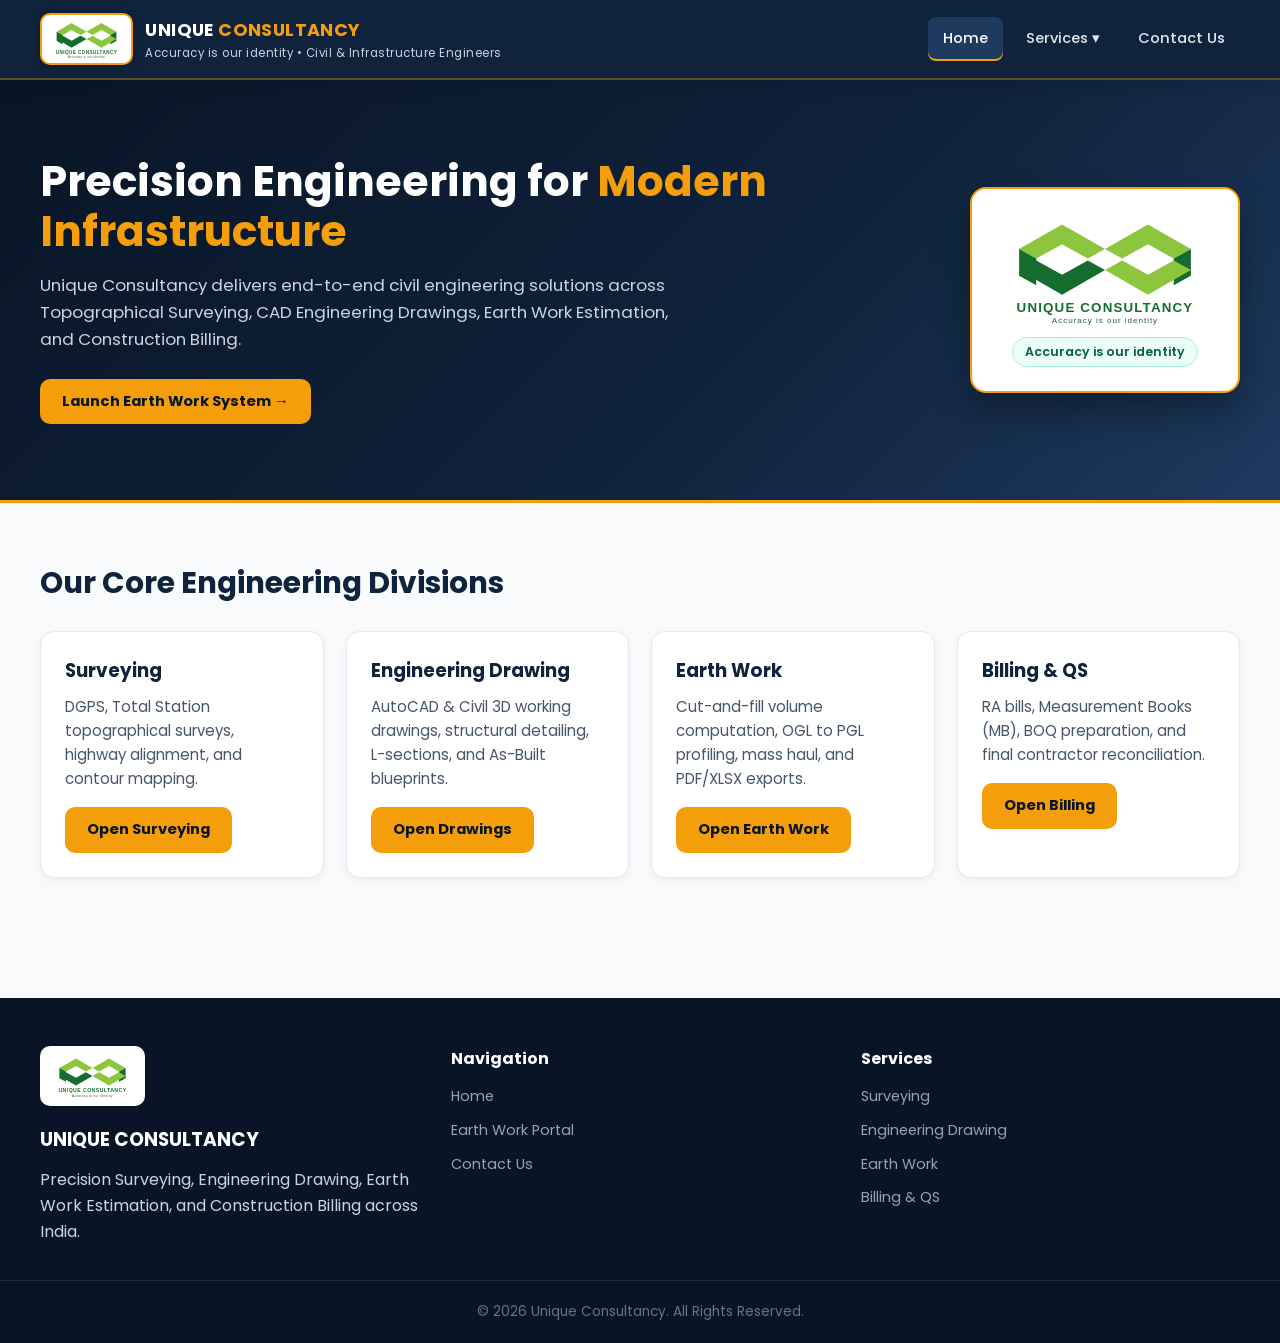
<file: index.html>
<!DOCTYPE html>
<html lang="en">
<head>
  <meta charset="UTF-8">
  <meta name="viewport" content="width=device-width, initial-scale=1.0">
  <title>Home | Unique Consultancy</title>
  <link href="https://fonts.googleapis.com/css2?family=Poppins:wght@400;500;600;700&display=swap" rel="stylesheet">
  <link rel="stylesheet" href="style.css">
</head>
<body>
  <header class="site-header">
    <div class="container nav-container">
      <a href="index.html" class="brand-logo">
        <span class="logo-img-wrap"><img src="logo.svg" alt="Unique Consultancy Logo"></span>
        <div class="logo-text">
          <strong>UNIQUE <span>CONSULTANCY</span></strong>
          <small>Accuracy is our identity &bull; Civil &amp; Infrastructure Engineers</small>
        </div>
      </a>
      <nav class="main-nav">
        <a href="index.html" class="active">Home</a>
        <div class="dropdown">
          <button type="button" class="dropbtn ">
            Services &#9662;
          </button>
          <div class="dropdown-content">
            <a href="surveying.html" class="">Surveying</a>
            <a href="engineering-drawing.html" class="">Engineering Drawing</a>
            <a href="earth-work.html" class="">Earth Work</a>
            <a href="billing.html" class="">Billing &amp; QS</a>
          </div>
        </div>
        <a href="contact.html" class="">Contact Us</a>
      </nav>
    </div>
  </header>

  <section class="hero">
    <div class="container hero-flex">
      <div class="hero-copy">
        <h1>Precision Engineering for <span>Modern Infrastructure</span></h1>
        <p>Unique Consultancy delivers end-to-end civil engineering solutions across Topographical Surveying, CAD Engineering Drawings, Earth Work Estimation, and Construction Billing.</p>
        <a href="earth-work.html" class="btn-primary">Launch Earth Work System &rarr;</a>
      </div>
      <div class="hero-brand-card">
        <img src="logo.svg" alt="Unique Consultancy Brand Mark">
        <span class="tagline-pill">Accuracy is our identity</span>
      </div>
    </div>
  </section>

  <section class="section">
    <div class="container">
      <h2 style="color: #0f233c; margin-bottom: 24px; font-size: 1.85rem;">Our Core Engineering Divisions</h2>
      <div class="grid-4">
        <div class="card">
          <h3>Surveying</h3>
          <p>DGPS, Total Station topographical surveys, highway alignment, and contour mapping.</p>
          <a href="surveying.html" class="btn-primary">Open Surveying</a>
        </div>
        <div class="card">
          <h3>Engineering Drawing</h3>
          <p>AutoCAD &amp; Civil 3D working drawings, structural detailing, L-sections, and As-Built blueprints.</p>
          <a href="engineering-drawing.html" class="btn-primary">Open Drawings</a>
        </div>
        <div class="card">
          <h3>Earth Work</h3>
          <p>Cut-and-fill volume computation, OGL to PGL profiling, mass haul, and PDF/XLSX exports.</p>
          <a href="earth-work.html" class="btn-primary">Open Earth Work</a>
        </div>
        <div class="card">
          <h3>Billing &amp; QS</h3>
          <p>RA bills, Measurement Books (MB), BOQ preparation, and final contractor reconciliation.</p>
          <a href="billing.html" class="btn-primary">Open Billing</a>
        </div>
      </div>
    </div>
  </section>

  <footer class="site-footer">
    <div class="container footer-grid">
      <div>
        <div class="footer-logo-box"><img src="logo.svg" alt="Unique Consultancy"></div>
        <h3>UNIQUE CONSULTANCY</h3>
        <p>Precision Surveying, Engineering Drawing, Earth Work Estimation, and Construction Billing across India.</p>
      </div>
      <div>
        <h4>Navigation</h4>
        <ul>
          <li><a href="index.html">Home</a></li>
          <li><a href="earth-work.html">Earth Work Portal</a></li>
          <li><a href="contact.html">Contact Us</a></li>
        </ul>
      </div>
      <div>
        <h4>Services</h4>
        <ul>
          <li><a href="surveying.html">Surveying</a></li>
          <li><a href="engineering-drawing.html">Engineering Drawing</a></li>
          <li><a href="earth-work.html">Earth Work</a></li>
          <li><a href="billing.html">Billing &amp; QS</a></li>
        </ul>
      </div>
    </div>
    <div class="footer-bottom">
      <p>&copy; 2026 Unique Consultancy. All Rights Reserved.</p>
    </div>
  </footer>
</body>
</html>
</file>
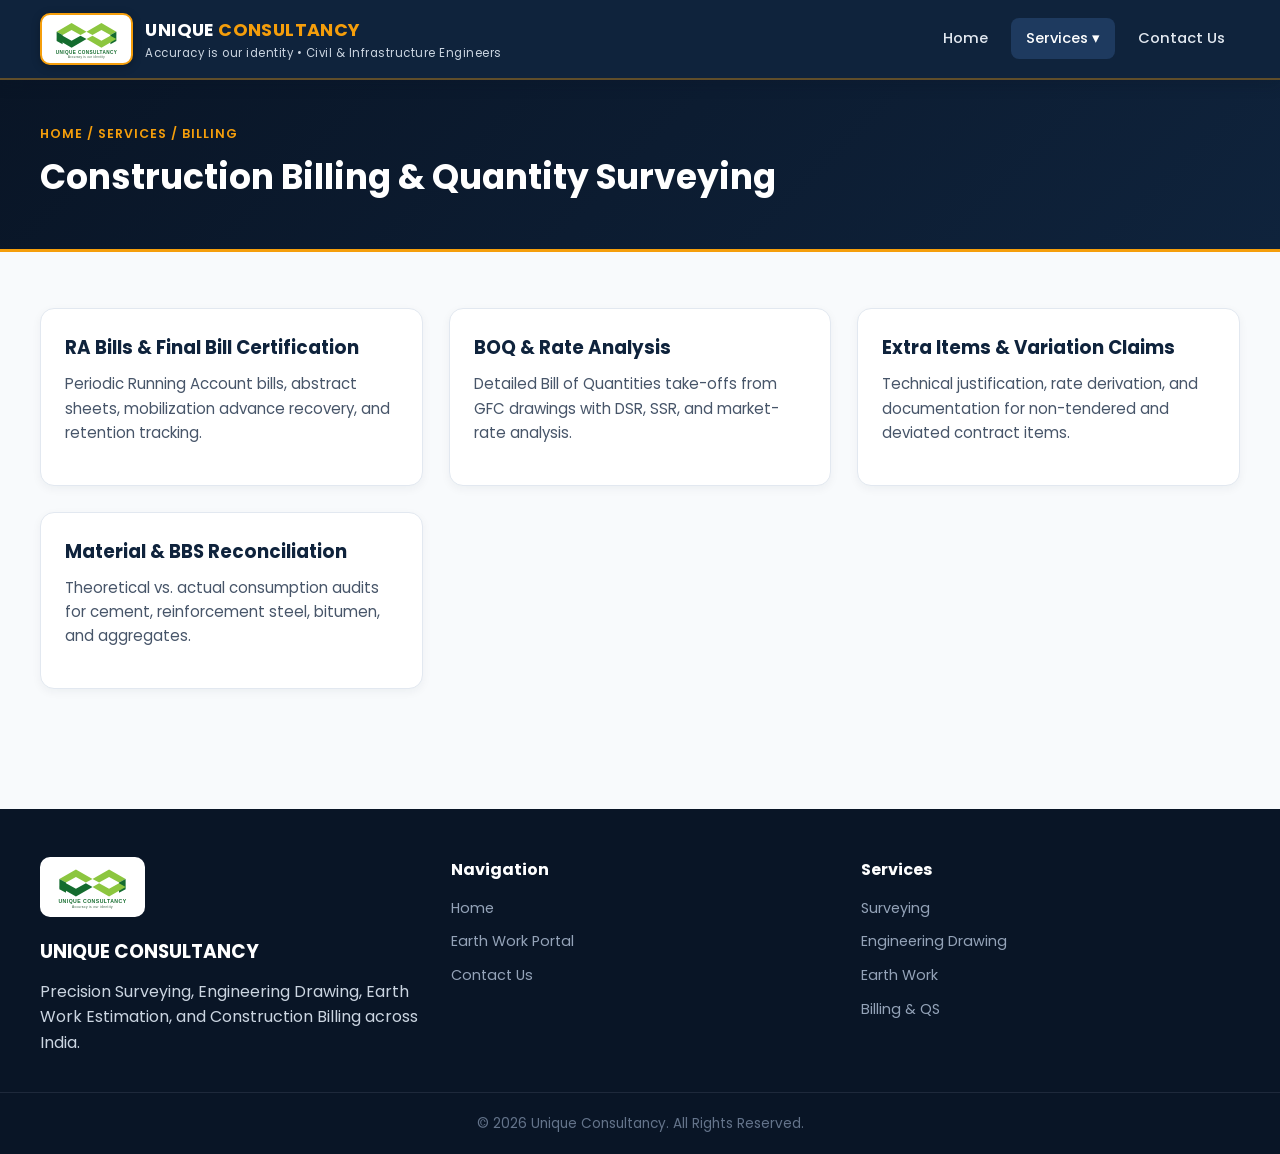
<file: billing.html>
<!DOCTYPE html>
<html lang="en">
<head>
  <meta charset="UTF-8">
  <meta name="viewport" content="width=device-width, initial-scale=1.0">
  <title>Billing &amp; Quantity Surveying | Unique Consultancy</title>
  <link href="https://fonts.googleapis.com/css2?family=Poppins:wght@400;500;600;700&display=swap" rel="stylesheet">
  <link rel="stylesheet" href="style.css">
</head>
<body>
  <header class="site-header">
    <div class="container nav-container">
      <a href="index.html" class="brand-logo">
        <span class="logo-img-wrap"><img src="logo.svg" alt="Unique Consultancy Logo"></span>
        <div class="logo-text">
          <strong>UNIQUE <span>CONSULTANCY</span></strong>
          <small>Accuracy is our identity &bull; Civil &amp; Infrastructure Engineers</small>
        </div>
      </a>
      <nav class="main-nav">
        <a href="index.html" class="">Home</a>
        <div class="dropdown">
          <button type="button" class="dropbtn active">
            Services &#9662;
          </button>
          <div class="dropdown-content">
            <a href="surveying.html" class="">Surveying</a>
            <a href="engineering-drawing.html" class="">Engineering Drawing</a>
            <a href="earth-work.html" class="">Earth Work</a>
            <a href="billing.html" class="active-sub">Billing &amp; QS</a>
          </div>
        </div>
        <a href="contact.html" class="">Contact Us</a>
      </nav>
    </div>
  </header>

  <section class="page-banner">
    <div class="container">
      <div class="breadcrumb">Home / Services / Billing</div>
      <h1>Construction Billing &amp; Quantity Surveying</h1>
    </div>
  </section>

  <section class="section">
    <div class="container grid-2">
      <div class="card">
        <h3>RA Bills &amp; Final Bill Certification</h3>
        <p>Periodic Running Account bills, abstract sheets, mobilization advance recovery, and retention tracking.</p>
      </div>
      <div class="card">
        <h3>BOQ &amp; Rate Analysis</h3>
        <p>Detailed Bill of Quantities take-offs from GFC drawings with DSR, SSR, and market-rate analysis.</p>
      </div>
      <div class="card">
        <h3>Extra Items &amp; Variation Claims</h3>
        <p>Technical justification, rate derivation, and documentation for non-tendered and deviated contract items.</p>
      </div>
      <div class="card">
        <h3>Material &amp; BBS Reconciliation</h3>
        <p>Theoretical vs. actual consumption audits for cement, reinforcement steel, bitumen, and aggregates.</p>
      </div>
    </div>
  </section>

  <footer class="site-footer">
    <div class="container footer-grid">
      <div>
        <div class="footer-logo-box"><img src="logo.svg" alt="Unique Consultancy"></div>
        <h3>UNIQUE CONSULTANCY</h3>
        <p>Precision Surveying, Engineering Drawing, Earth Work Estimation, and Construction Billing across India.</p>
      </div>
      <div>
        <h4>Navigation</h4>
        <ul>
          <li><a href="index.html">Home</a></li>
          <li><a href="earth-work.html">Earth Work Portal</a></li>
          <li><a href="contact.html">Contact Us</a></li>
        </ul>
      </div>
      <div>
        <h4>Services</h4>
        <ul>
          <li><a href="surveying.html">Surveying</a></li>
          <li><a href="engineering-drawing.html">Engineering Drawing</a></li>
          <li><a href="earth-work.html">Earth Work</a></li>
          <li><a href="billing.html">Billing &amp; QS</a></li>
        </ul>
      </div>
    </div>
    <div class="footer-bottom">
      <p>&copy; 2026 Unique Consultancy. All Rights Reserved.</p>
    </div>
  </footer>
</body>
</html>
</file>
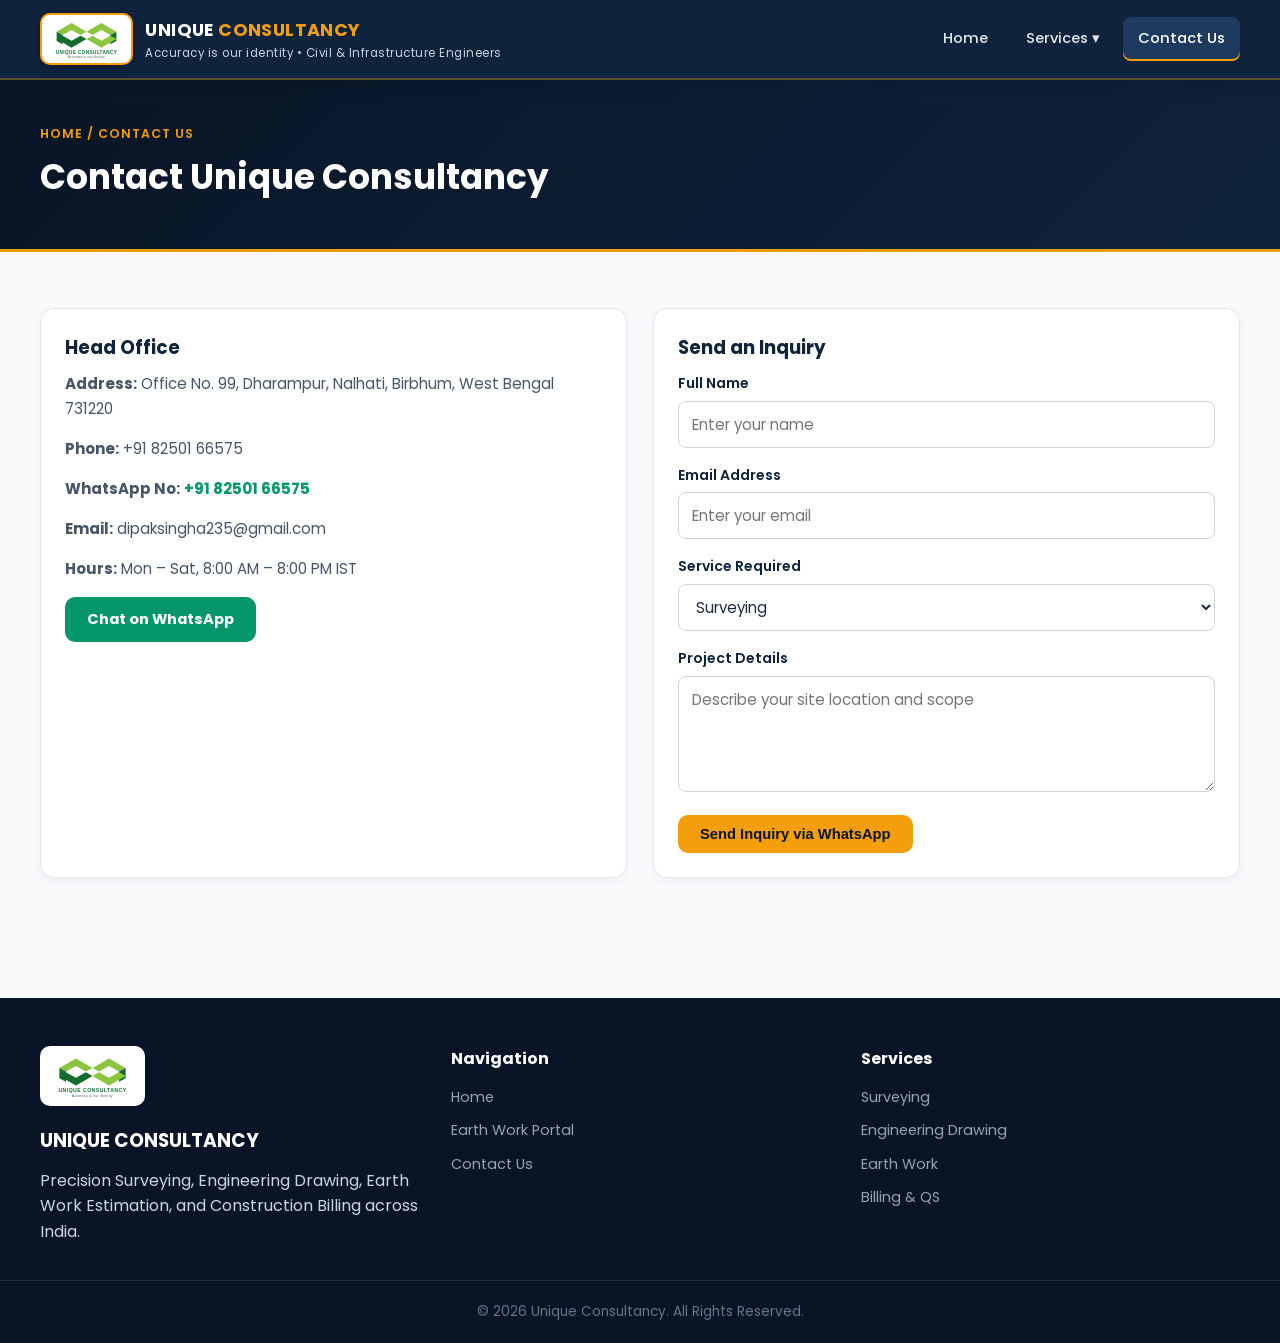
<file: contact.html>
<!DOCTYPE html>
<html lang="en">
<head>
  <meta charset="UTF-8">
  <meta name="viewport" content="width=device-width, initial-scale=1.0">
  <title>Contact Us | Unique Consultancy</title>
  <link href="https://fonts.googleapis.com/css2?family=Poppins:wght@400;500;600;700&display=swap" rel="stylesheet">
  <link rel="stylesheet" href="style.css">
</head>
<body>
  <header class="site-header">
    <div class="container nav-container">
      <a href="index.html" class="brand-logo">
        <span class="logo-img-wrap"><img src="logo.svg" alt="Unique Consultancy Logo"></span>
        <div class="logo-text">
          <strong>UNIQUE <span>CONSULTANCY</span></strong>
          <small>Accuracy is our identity &bull; Civil &amp; Infrastructure Engineers</small>
        </div>
      </a>
      <nav class="main-nav">
        <a href="index.html" class="">Home</a>
        <div class="dropdown">
          <button type="button" class="dropbtn ">
            Services &#9662;
          </button>
          <div class="dropdown-content">
            <a href="surveying.html" class="">Surveying</a>
            <a href="engineering-drawing.html" class="">Engineering Drawing</a>
            <a href="earth-work.html" class="">Earth Work</a>
            <a href="billing.html" class="">Billing &amp; QS</a>
          </div>
        </div>
        <a href="contact.html" class="active">Contact Us</a>
      </nav>
    </div>
  </header>

  <section class="page-banner">
    <div class="container">
      <div class="breadcrumb">Home / Contact Us</div>
      <h1>Contact Unique Consultancy</h1>
    </div>
  </section>

  <section class="section">
    <div class="container grid-2">
      <div class="card">
        <h3>Head Office</h3>
        <p><strong>Address:</strong> Office No. 99, Dharampur, Nalhati, Birbhum, West Bengal 731220</p>
        <p><strong>Phone:</strong> +91 82501 66575</p>
        <p><strong>WhatsApp No:</strong> <a href="https://wa.me/918250166575" target="_blank" rel="noopener" style="color:#059669; font-weight:700; text-decoration:none;">+91 82501 66575</a></p>
        <p><strong>Email:</strong> dipaksingha235@gmail.com</p>
        <p><strong>Hours:</strong> Mon &ndash; Sat, 8:00 AM &ndash; 8:00 PM IST</p>
        <a href="https://wa.me/918250166575?text=Hello%20Unique%20Consultancy%2C%20I%20would%20like%20to%20connect%20regarding%20civil%20engineering%20services." target="_blank" rel="noopener" class="btn-primary" style="background:#059669; color:#fff;">Chat on WhatsApp</a>
      </div>
      <div class="card">
        <h3>Send an Inquiry</h3>
        <form id="whatsappInquiryForm" onsubmit="sendInquiryToWhatsApp(event)">
          <div class="form-group">
            <label>Full Name</label>
            <input type="text" id="inqName" required placeholder="Enter your name">
          </div>
          <div class="form-group">
            <label>Email Address</label>
            <input type="email" id="inqEmail" required placeholder="Enter your email">
          </div>
          <div class="form-group">
            <label>Service Required</label>
            <select id="inqService">
              <option>Surveying</option>
              <option>Engineering Drawing</option>
              <option>Earth Work</option>
              <option>Billing &amp; QS</option>
            </select>
          </div>
          <div class="form-group">
            <label>Project Details</label>
            <textarea id="inqDetails" rows="4" required placeholder="Describe your site location and scope"></textarea>
          </div>
          <button type="submit" class="btn-primary">Send Inquiry via WhatsApp</button>
          <p id="msg" style="display:none; color:#059669; font-weight:600; margin-top:12px;">Redirecting to WhatsApp (+91 82501 66575)...</p>
        </form>
      </div>
      <script>
        function sendInquiryToWhatsApp(e) {
          e.preventDefault();
          const name = document.getElementById('inqName').value.trim();
          const email = document.getElementById('inqEmail').value.trim();
          const service = document.getElementById('inqService').value;
          const details = document.getElementById('inqDetails').value.trim();
          const text = encodeURIComponent(
            "New Inquiry - Unique Consultancy\n" +
            "Name: " + name + "\n" +
            "Email: " + email + "\n" +
            "Service: " + service + "\n" +
            "Project Details: " + details
          );
          const waUrl = "https://wa.me/918250166575?text=" + text;
          document.getElementById('msg').style.display = 'block';
          window.open(waUrl, "_blank", "noopener");
          window.location.href = waUrl;
        }
      </script>
    </div>
  </section>

  <footer class="site-footer">
    <div class="container footer-grid">
      <div>
        <div class="footer-logo-box"><img src="logo.svg" alt="Unique Consultancy"></div>
        <h3>UNIQUE CONSULTANCY</h3>
        <p>Precision Surveying, Engineering Drawing, Earth Work Estimation, and Construction Billing across India.</p>
      </div>
      <div>
        <h4>Navigation</h4>
        <ul>
          <li><a href="index.html">Home</a></li>
          <li><a href="earth-work.html">Earth Work Portal</a></li>
          <li><a href="contact.html">Contact Us</a></li>
        </ul>
      </div>
      <div>
        <h4>Services</h4>
        <ul>
          <li><a href="surveying.html">Surveying</a></li>
          <li><a href="engineering-drawing.html">Engineering Drawing</a></li>
          <li><a href="earth-work.html">Earth Work</a></li>
          <li><a href="billing.html">Billing &amp; QS</a></li>
        </ul>
      </div>
    </div>
    <div class="footer-bottom">
      <p>&copy; 2026 Unique Consultancy. All Rights Reserved.</p>
    </div>
  </footer>
</body>
</html>
</file>
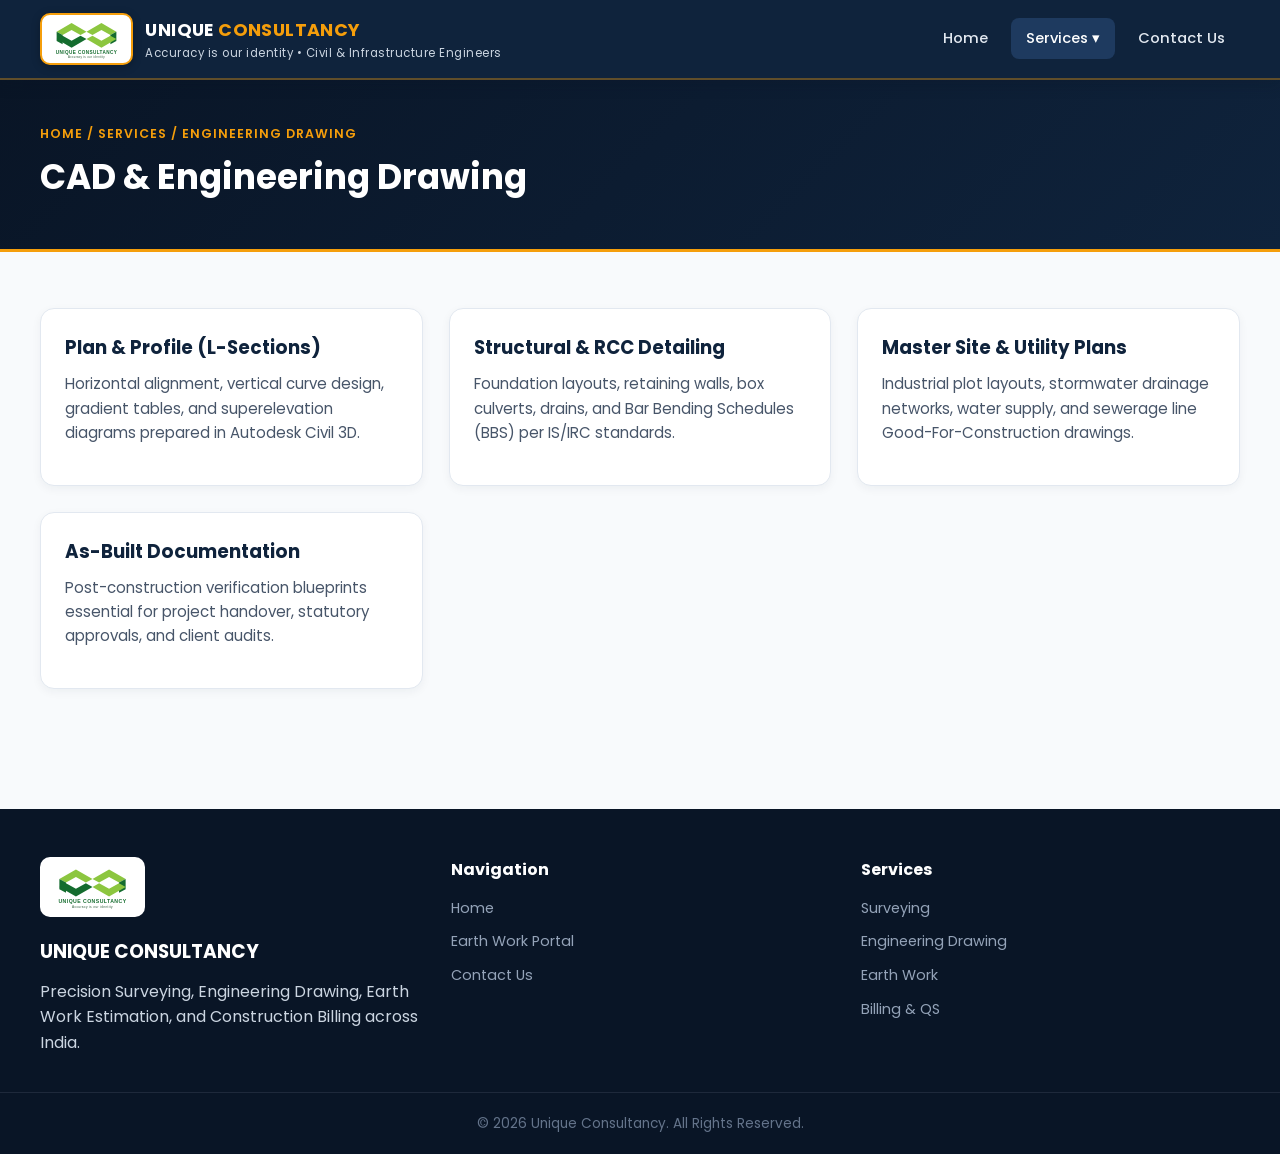
<file: engineering-drawing.html>
<!DOCTYPE html>
<html lang="en">
<head>
  <meta charset="UTF-8">
  <meta name="viewport" content="width=device-width, initial-scale=1.0">
  <title>Engineering Drawing | Unique Consultancy</title>
  <link href="https://fonts.googleapis.com/css2?family=Poppins:wght@400;500;600;700&display=swap" rel="stylesheet">
  <link rel="stylesheet" href="style.css">
</head>
<body>
  <header class="site-header">
    <div class="container nav-container">
      <a href="index.html" class="brand-logo">
        <span class="logo-img-wrap"><img src="logo.svg" alt="Unique Consultancy Logo"></span>
        <div class="logo-text">
          <strong>UNIQUE <span>CONSULTANCY</span></strong>
          <small>Accuracy is our identity &bull; Civil &amp; Infrastructure Engineers</small>
        </div>
      </a>
      <nav class="main-nav">
        <a href="index.html" class="">Home</a>
        <div class="dropdown">
          <button type="button" class="dropbtn active">
            Services &#9662;
          </button>
          <div class="dropdown-content">
            <a href="surveying.html" class="">Surveying</a>
            <a href="engineering-drawing.html" class="active-sub">Engineering Drawing</a>
            <a href="earth-work.html" class="">Earth Work</a>
            <a href="billing.html" class="">Billing &amp; QS</a>
          </div>
        </div>
        <a href="contact.html" class="">Contact Us</a>
      </nav>
    </div>
  </header>

  <section class="page-banner">
    <div class="container">
      <div class="breadcrumb">Home / Services / Engineering Drawing</div>
      <h1>CAD &amp; Engineering Drawing</h1>
    </div>
  </section>

  <section class="section">
    <div class="container grid-2">
      <div class="card">
        <h3>Plan &amp; Profile (L-Sections)</h3>
        <p>Horizontal alignment, vertical curve design, gradient tables, and superelevation diagrams prepared in Autodesk Civil 3D.</p>
      </div>
      <div class="card">
        <h3>Structural &amp; RCC Detailing</h3>
        <p>Foundation layouts, retaining walls, box culverts, drains, and Bar Bending Schedules (BBS) per IS/IRC standards.</p>
      </div>
      <div class="card">
        <h3>Master Site &amp; Utility Plans</h3>
        <p>Industrial plot layouts, stormwater drainage networks, water supply, and sewerage line Good-For-Construction drawings.</p>
      </div>
      <div class="card">
        <h3>As-Built Documentation</h3>
        <p>Post-construction verification blueprints essential for project handover, statutory approvals, and client audits.</p>
      </div>
    </div>
  </section>

  <footer class="site-footer">
    <div class="container footer-grid">
      <div>
        <div class="footer-logo-box"><img src="logo.svg" alt="Unique Consultancy"></div>
        <h3>UNIQUE CONSULTANCY</h3>
        <p>Precision Surveying, Engineering Drawing, Earth Work Estimation, and Construction Billing across India.</p>
      </div>
      <div>
        <h4>Navigation</h4>
        <ul>
          <li><a href="index.html">Home</a></li>
          <li><a href="earth-work.html">Earth Work Portal</a></li>
          <li><a href="contact.html">Contact Us</a></li>
        </ul>
      </div>
      <div>
        <h4>Services</h4>
        <ul>
          <li><a href="surveying.html">Surveying</a></li>
          <li><a href="engineering-drawing.html">Engineering Drawing</a></li>
          <li><a href="earth-work.html">Earth Work</a></li>
          <li><a href="billing.html">Billing &amp; QS</a></li>
        </ul>
      </div>
    </div>
    <div class="footer-bottom">
      <p>&copy; 2026 Unique Consultancy. All Rights Reserved.</p>
    </div>
  </footer>
</body>
</html>
</file>
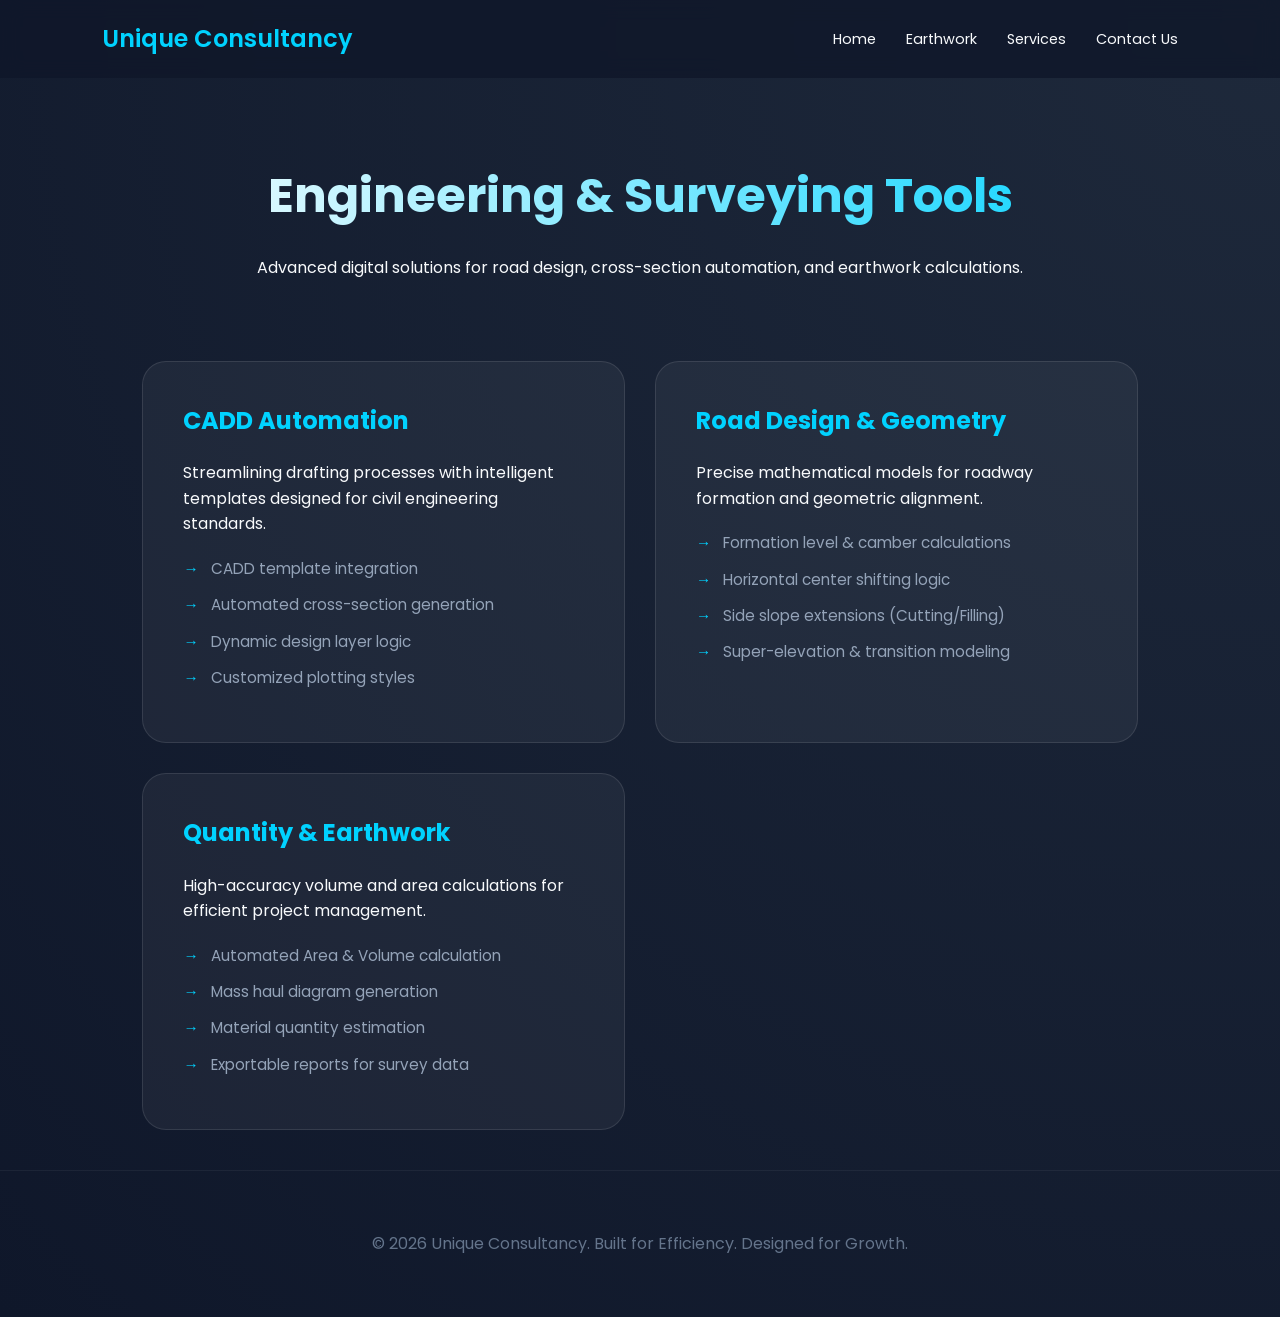
<file: Services.html>
﻿<!DOCTYPE html>
<html lang="en">
<head>
    <meta charset="UTF-8">
    <meta name="viewport" content="width=device-width, initial-scale=1.0">
    <title>Engineering Tools | Unique Consultancy</title>
    <link href="https://fonts.googleapis.com/css2?family=Poppins:wght@300;400;600&display=swap" rel="stylesheet">
    <style>
        :root {
            --primary: #00d2ff;
            --secondary: #3a7bd5;
            --dark: #0f172a;
            --glass: rgba(255, 255, 255, 0.05);
            --text: #f8fafc;
        }

        * { margin: 0; padding: 0; box-sizing: border-box; }

        body {
            font-family: 'Poppins', sans-serif;
            background: radial-gradient(circle at top right, #1e293b, #0f172a);
            color: var(--text);
            line-height: 1.6;
            min-height: 100vh;
        }

        /* Navigation */
        nav {
            display: flex;
            justify-content: space-between;
            align-items: center;
            padding: 20px 8%;
            background: rgba(15, 23, 42, 0.8);
            backdrop-filter: blur(10px);
            position: sticky;
            top: 0;
            z-index: 1000;
        }

        .logo { font-weight: 600; font-size: 1.5rem; color: var(--primary); }

        .nav-links { list-style: none; display: flex; gap: 30px; }

        .nav-links a { text-decoration: none; color: var(--text); font-size: 0.9rem; transition: 0.3s; }
        .nav-links a:hover { color: var(--primary); }

        /* Engineering Header */
        .header {
            padding: 80px 8% 40px;
            text-align: center;
        }

        .header h1 {
            font-size: 3rem;
            margin-bottom: 20px;
            background: linear-gradient(to right, #fff, var(--primary));
            -webkit-background-clip: text;
            -webkit-text-fill-color: transparent;
        }

        /* Tools Grid */
        .tools-container {
            padding: 40px 8%;
            display: grid;
            grid-template-columns: repeat(auto-fit, minmax(320px, 1fr));
            gap: 30px;
            max-width: 1200px;
            margin: 0 auto;
        }

        .tool-card {
            background: var(--glass);
            border: 1px solid rgba(255, 255, 255, 0.1);
            padding: 40px;
            border-radius: 24px;
            transition: 0.3s ease;
        }

        .tool-card:hover {
            border-color: var(--primary);
            background: rgba(255, 255, 255, 0.08);
            transform: translateY(-5px);
        }

        .tool-card h2 {
            color: var(--primary);
            margin-bottom: 20px;
            font-size: 1.5rem;
        }

        .feature-list {
            list-style: none;
            margin-top: 20px;
        }

        .feature-list li {
            font-size: 0.95rem;
            color: #94a3b8;
            margin-bottom: 12px;
            display: flex;
            align-items: flex-start;
        }

        .feature-list li::before {
            content: "→";
            color: var(--primary);
            margin-right: 12px;
            font-weight: bold;
        }

        /* Footer */
        footer { text-align: center; padding: 60px; color: #64748b; border-top: 1px solid var(--glass); }
    </style>
</head>
<body>

    <nav>
        <div class="logo">Unique Consultancy</div>
        <ul class="nav-links">
            <li><a href="index.html">Home</a></li>
            <li><a href="Earthwork.html">Earthwork</a></li>
            <li><a href="Services.html">Services</a></li>
            <li><a href="Contact_Us.html">Contact Us</a></li>
        </ul>
    </nav>

    <div class="header">
        <h1>Engineering & Surveying Tools</h1>
        <p>Advanced digital solutions for road design, cross-section automation, and earthwork calculations.</p>
    </div>

    <main class="tools-container">
        <div class="tool-card">
            <h2>CADD Automation</h2>
            <p>Streamlining drafting processes with intelligent templates designed for civil engineering standards.</p>
            <ul class="feature-list">
                <li>CADD template integration</li>
                <li>Automated cross-section generation</li>
                <li>Dynamic design layer logic</li>
                <li>Customized plotting styles</li>
            </ul>
        </div>

        <div class="tool-card">
            <h2>Road Design & Geometry</h2>
            <p>Precise mathematical models for roadway formation and geometric alignment.</p>
            <ul class="feature-list">
                <li>Formation level & camber calculations</li>
                <li>Horizontal center shifting logic</li>
                <li>Side slope extensions (Cutting/Filling)</li>
                <li>Super-elevation & transition modeling</li>
            </ul>
        </div>

        <div class="tool-card">
            <h2>Quantity & Earthwork</h2>
            <p>High-accuracy volume and area calculations for efficient project management.</p>
            <ul class="feature-list">
                <li>Automated Area & Volume calculation</li>
                <li>Mass haul diagram generation</li>
                <li>Material quantity estimation</li>
                <li>Exportable reports for survey data</li>
            </ul>
        </div>
    </main>

    <footer>
        <p>&copy; 2026 Unique Consultancy. Built for Efficiency. Designed for Growth.</p>
    </footer>

</body>
</html>
</file>
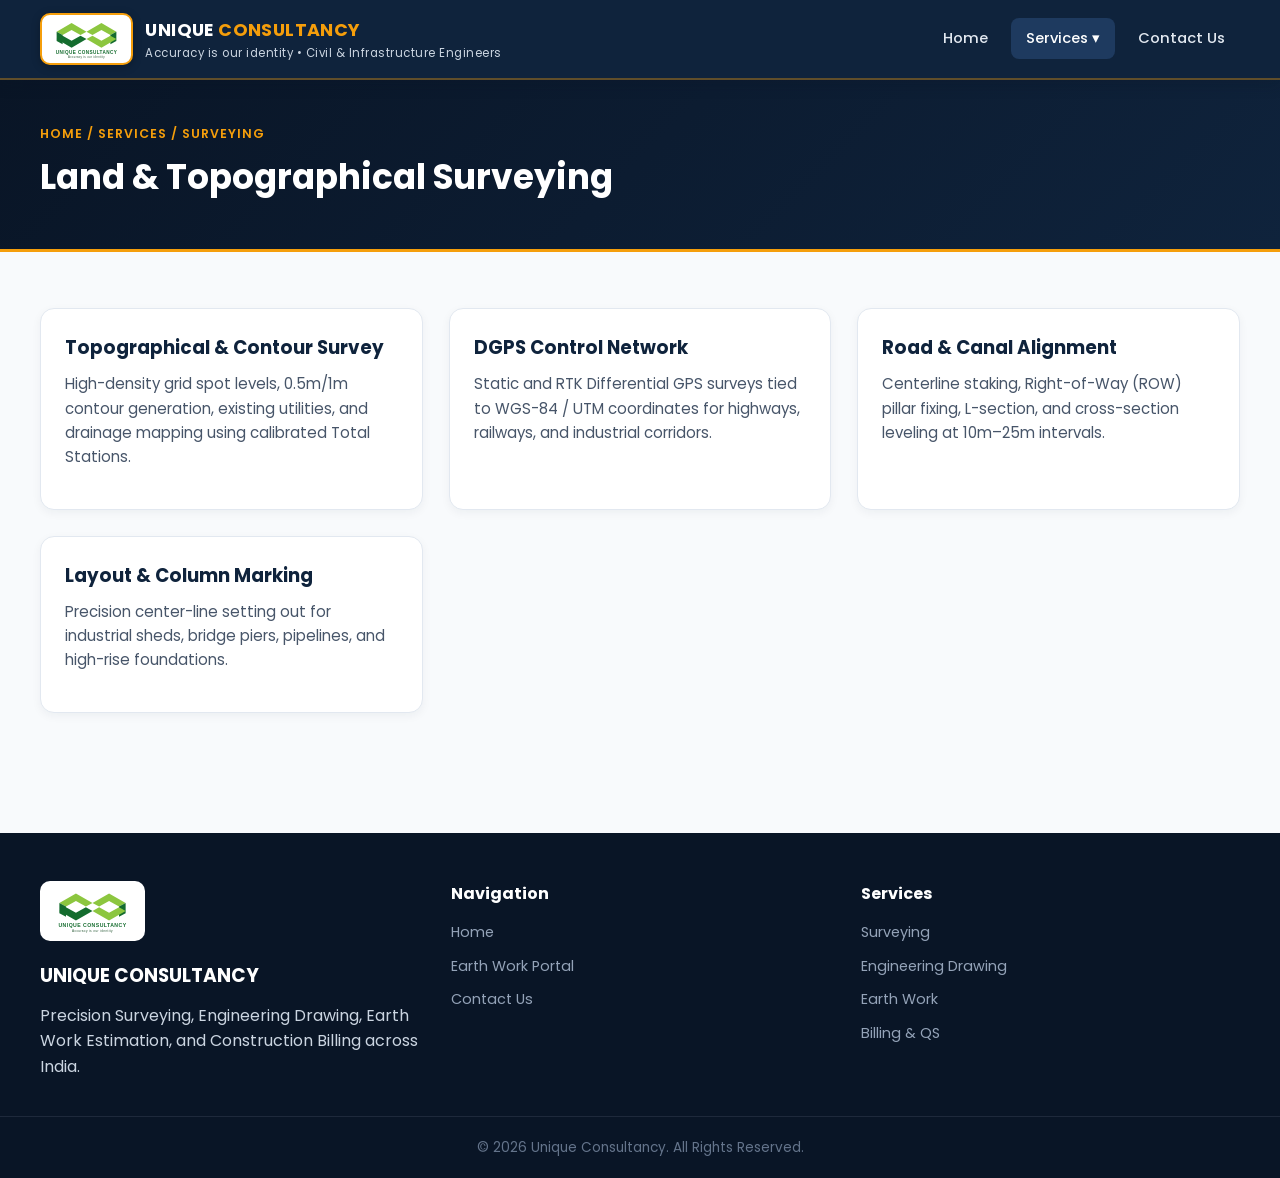
<file: surveying.html>
<!DOCTYPE html>
<html lang="en">
<head>
  <meta charset="UTF-8">
  <meta name="viewport" content="width=device-width, initial-scale=1.0">
  <title>Surveying Services | Unique Consultancy</title>
  <link href="https://fonts.googleapis.com/css2?family=Poppins:wght@400;500;600;700&display=swap" rel="stylesheet">
  <link rel="stylesheet" href="style.css">
</head>
<body>
  <header class="site-header">
    <div class="container nav-container">
      <a href="index.html" class="brand-logo">
        <span class="logo-img-wrap"><img src="logo.svg" alt="Unique Consultancy Logo"></span>
        <div class="logo-text">
          <strong>UNIQUE <span>CONSULTANCY</span></strong>
          <small>Accuracy is our identity &bull; Civil &amp; Infrastructure Engineers</small>
        </div>
      </a>
      <nav class="main-nav">
        <a href="index.html" class="">Home</a>
        <div class="dropdown">
          <button type="button" class="dropbtn active">
            Services &#9662;
          </button>
          <div class="dropdown-content">
            <a href="surveying.html" class="active-sub">Surveying</a>
            <a href="engineering-drawing.html" class="">Engineering Drawing</a>
            <a href="earth-work.html" class="">Earth Work</a>
            <a href="billing.html" class="">Billing &amp; QS</a>
          </div>
        </div>
        <a href="contact.html" class="">Contact Us</a>
      </nav>
    </div>
  </header>

  <section class="page-banner">
    <div class="container">
      <div class="breadcrumb">Home / Services / Surveying</div>
      <h1>Land &amp; Topographical Surveying</h1>
    </div>
  </section>

  <section class="section">
    <div class="container grid-2">
      <div class="card">
        <h3>Topographical &amp; Contour Survey</h3>
        <p>High-density grid spot levels, 0.5m/1m contour generation, existing utilities, and drainage mapping using calibrated Total Stations.</p>
      </div>
      <div class="card">
        <h3>DGPS Control Network</h3>
        <p>Static and RTK Differential GPS surveys tied to WGS-84 / UTM coordinates for highways, railways, and industrial corridors.</p>
      </div>
      <div class="card">
        <h3>Road &amp; Canal Alignment</h3>
        <p>Centerline staking, Right-of-Way (ROW) pillar fixing, L-section, and cross-section leveling at 10m&ndash;25m intervals.</p>
      </div>
      <div class="card">
        <h3>Layout &amp; Column Marking</h3>
        <p>Precision center-line setting out for industrial sheds, bridge piers, pipelines, and high-rise foundations.</p>
      </div>
    </div>
  </section>

  <footer class="site-footer">
    <div class="container footer-grid">
      <div>
        <div class="footer-logo-box"><img src="logo.svg" alt="Unique Consultancy"></div>
        <h3>UNIQUE CONSULTANCY</h3>
        <p>Precision Surveying, Engineering Drawing, Earth Work Estimation, and Construction Billing across India.</p>
      </div>
      <div>
        <h4>Navigation</h4>
        <ul>
          <li><a href="index.html">Home</a></li>
          <li><a href="earth-work.html">Earth Work Portal</a></li>
          <li><a href="contact.html">Contact Us</a></li>
        </ul>
      </div>
      <div>
        <h4>Services</h4>
        <ul>
          <li><a href="surveying.html">Surveying</a></li>
          <li><a href="engineering-drawing.html">Engineering Drawing</a></li>
          <li><a href="earth-work.html">Earth Work</a></li>
          <li><a href="billing.html">Billing &amp; QS</a></li>
        </ul>
      </div>
    </div>
    <div class="footer-bottom">
      <p>&copy; 2026 Unique Consultancy. All Rights Reserved.</p>
    </div>
  </footer>
</body>
</html>
</file>
<file: style.css>
/* ==========================================================================
   Unique Consultancy - Unified Design System (style.css)
   ========================================================================== */
:root {
  --navy-950: #091526;
  --navy-900: #0f233c;
  --navy-800: #1e3a5f;
  --amber-500: #f59e0b;
  --amber-600: #d97706;
  --slate-50: #f8fafc;
  --slate-100: #f1f5f9;
  --slate-200: #e2e8f0;
  --slate-600: #475569;
  --slate-800: #1e293b;
  --teal-500: #0ea5e9;
  --emerald-500: #10b981;
  --rose-500: #ef4444;
  --purple-500: #8b5cf6;
}

* {
  box-sizing: border-box;
  margin: 0;
  padding: 0;
}

body {
  font-family: 'Poppins', 'Inter', -apple-system, BlinkMacSystemFont, sans-serif;
  background-color: var(--slate-50);
  color: var(--slate-800);
  line-height: 1.6;
}

.container {
  max-width: 1240px;
  margin: 0 auto;
  padding: 0 20px;
}

/* Header & Navigation */
.site-header {
  background: var(--navy-900);
  color: #fff;
  position: sticky;
  top: 0;
  z-index: 200;
  box-shadow: 0 4px 14px rgba(9, 21, 38, 0.22);
  border-bottom: 2px solid rgba(245, 158, 11, 0.35);
}

.nav-container {
  display: flex;
  justify-content: space-between;
  align-items: center;
  min-height: 78px;
  gap: 16px;
}

.brand-logo {
  display: flex;
  align-items: center;
  gap: 12px;
  text-decoration: none;
  color: #fff;
}

.logo-img-wrap {
  background: #ffffff;
  padding: 4px 8px;
  border-radius: 10px;
  border: 2px solid var(--amber-500);
  display: flex;
  align-items: center;
  justify-content: center;
  height: 52px;
  box-shadow: 0 2px 8px rgba(0, 0, 0, 0.25);
}

.logo-img-wrap img {
  height: 100%;
  width: auto;
  object-fit: contain;
  display: block;
}

.logo-text strong {
  display: block;
  font-size: 1.1rem;
  letter-spacing: 0.4px;
  font-weight: 700;
}

.logo-text strong span {
  color: var(--amber-500);
}

.logo-text small {
  display: block;
  font-size: 0.72rem;
  color: #cbd5e1;
  letter-spacing: 0.5px;
}

.main-nav {
  display: flex;
  align-items: center;
  gap: 8px;
  flex-wrap: wrap;
}

.main-nav > a,
.dropbtn {
  color: #e2e8f0;
  text-decoration: none;
  padding: 10px 15px;
  border-radius: 8px;
  font-size: 0.92rem;
  font-weight: 500;
  background: transparent;
  border: none;
  cursor: pointer;
  font-family: inherit;
  transition: all 0.2s ease;
}

.main-nav > a:hover,
.dropbtn:hover,
.main-nav > a.active,
.dropbtn.active {
  background: var(--navy-800);
  color: #fff;
}

.main-nav > a.active {
  box-shadow: inset 0 -2px 0 var(--amber-500);
}

.dropdown {
  position: relative;
}

.dropdown-content {
  display: none;
  position: absolute;
  left: 0;
  top: 100%;
  min-width: 230px;
  background: #fff;
  border-radius: 12px;
  box-shadow: 0 14px 30px rgba(9, 21, 38, 0.18);
  border: 1px solid var(--slate-200);
  padding: 8px 0;
  z-index: 300;
}

.dropdown:hover .dropdown-content,
.dropdown:focus-within .dropdown-content {
  display: block;
}

.dropdown-content a {
  display: block;
  padding: 10px 18px;
  color: var(--navy-900);
  text-decoration: none;
  font-size: 0.9rem;
  font-weight: 500;
  transition: background 0.15s ease, color 0.15s ease;
}

.dropdown-content a:hover,
.dropdown-content a.active-sub {
  background: var(--slate-50);
  color: var(--amber-600);
  font-weight: 700;
}

/* Hero & Page Banners */
.hero {
  background: linear-gradient(135deg, var(--navy-950) 0%, var(--navy-900) 60%, var(--navy-800) 100%);
  color: #fff;
  padding: 76px 0;
  border-bottom: 3px solid var(--amber-500);
}

.hero-flex {
  display: flex;
  align-items: center;
  justify-content: space-between;
  gap: 36px;
  flex-wrap: wrap;
}

.hero-copy {
  flex: 1 1 520px;
}

.hero h1 {
  font-size: 2.65rem;
  line-height: 1.18;
  margin-bottom: 16px;
  font-weight: 700;
}

.hero h1 span {
  color: var(--amber-500);
}

.hero p {
  color: #cbd5e1;
  max-width: 640px;
  font-size: 1.05rem;
  margin-bottom: 26px;
}

.hero-brand-card {
  background: #ffffff;
  color: var(--navy-900);
  padding: 24px 28px;
  border-radius: 16px;
  border: 2px solid var(--amber-500);
  box-shadow: 0 18px 36px rgba(0, 0, 0, 0.35);
  text-align: center;
  min-width: 260px;
}

.hero-brand-card img {
  max-width: 210px;
  height: auto;
  display: block;
  margin: 0 auto 10px;
}

.hero-brand-card .tagline-pill {
  display: inline-block;
  background: #ecfdf5;
  color: #065f46;
  border: 1px solid #a7f3d0;
  font-size: 0.78rem;
  font-weight: 600;
  padding: 4px 12px;
  border-radius: 999px;
}

.page-banner {
  background: linear-gradient(135deg, var(--navy-950), var(--navy-900));
  color: #fff;
  padding: 44px 0;
  border-bottom: 3px solid var(--amber-500);
}

.page-banner h1 {
  font-size: 2.15rem;
  margin-top: 6px;
  font-weight: 700;
}

.breadcrumb {
  font-size: 0.78rem;
  color: var(--amber-500);
  text-transform: uppercase;
  letter-spacing: 1px;
  font-weight: 600;
}

/* Buttons & Cards */
.btn-primary {
  display: inline-flex;
  align-items: center;
  justify-content: center;
  gap: 8px;
  background: var(--amber-500);
  color: var(--navy-950);
  font-weight: 700;
  padding: 11px 22px;
  border-radius: 10px;
  text-decoration: none;
  border: none;
  cursor: pointer;
  font-size: 0.92rem;
  transition: all 0.2s ease;
}

.btn-primary:hover {
  background: var(--amber-600);
  transform: translateY(-1px);
}

.section {
  padding: 56px 0;
}

.grid-4 {
  display: grid;
  grid-template-columns: repeat(auto-fit, minmax(245px, 1fr));
  gap: 22px;
}

.grid-2 {
  display: grid;
  grid-template-columns: repeat(auto-fit, minmax(320px, 1fr));
  gap: 26px;
}

.card {
  background: #fff;
  padding: 24px;
  border-radius: 14px;
  border: 1px solid var(--slate-200);
  box-shadow: 0 3px 10px rgba(15, 35, 60, 0.05);
}

.card h3 {
  color: var(--navy-900);
  margin-bottom: 10px;
  font-size: 1.15rem;
}

.card p {
  color: var(--slate-600);
  font-size: 0.94rem;
  margin-bottom: 16px;
}

/* Form */
.form-group {
  margin-bottom: 16px;
}

.form-group label {
  display: block;
  font-weight: 600;
  font-size: 0.88rem;
  margin-bottom: 6px;
  color: var(--navy-900);
}

.form-group input,
.form-group select,
.form-group textarea {
  width: 100%;
  padding: 11px 13px;
  border-radius: 8px;
  border: 1px solid #cbd5e1;
  font-family: inherit;
  font-size: 0.94rem;
  color: var(--slate-800);
  background: #fff;
}

.form-group input:focus,
.form-group select:focus,
.form-group textarea:focus {
  outline: none;
  border-color: var(--navy-800);
  box-shadow: 0 0 0 3px rgba(30, 58, 95, 0.12);
}

/* ==========================================================================
   Earthwork Portal Styles (Restyled in Navy, Amber & Crisp Slate)
   ========================================================================== */
.ew-toolbar {
  display: flex;
  justify-content: space-between;
  align-items: center;
  flex-wrap: wrap;
  gap: 12px;
  background: #fff;
  border: 1px solid var(--slate-200);
  border-radius: 12px;
  padding: 14px 18px;
  margin-bottom: 20px;
  box-shadow: 0 2px 8px rgba(15, 35, 60, 0.05);
}

.ew-badge-tag {
  background: rgba(245, 158, 11, 0.16);
  color: var(--navy-900);
  border: 1px solid var(--amber-500);
  padding: 4px 10px;
  border-radius: 999px;
  font-size: 0.76rem;
  font-weight: 700;
}

.ew-actions {
  display: flex;
  gap: 8px;
  flex-wrap: wrap;
  align-items: center;
}

.ew-workspace {
  display: flex;
  gap: 22px;
  align-items: flex-start;
}

.ew-sidebar {
  width: 325px;
  flex-shrink: 0;
  background: var(--navy-900);
  color: #f8fafc;
  padding: 20px;
  border-radius: 14px;
  border: 1px solid var(--navy-800);
  box-shadow: 0 8px 24px rgba(15, 35, 60, 0.12);
  display: flex;
  flex-direction: column;
  gap: 14px;
}

.ew-main {
  flex: 1;
  min-width: 0;
  display: flex;
  flex-direction: column;
  gap: 18px;
}

.config-box {
  background: rgba(255, 255, 255, 0.05);
  padding: 14px;
  border-radius: 10px;
  border-left: 4px solid var(--amber-500);
  border-top: 1px solid rgba(255, 255, 255, 0.08);
  border-right: 1px solid rgba(255, 255, 255, 0.08);
  border-bottom: 1px solid rgba(255, 255, 255, 0.08);
}

.ew-sidebar label {
  font-size: 11px;
  font-weight: 600;
  color: #cbd5e1;
  text-transform: uppercase;
  display: block;
  margin-bottom: 5px;
  letter-spacing: 0.4px;
}

.ew-sidebar input[type="text"],
.ew-sidebar input[type="number"],
.ew-sidebar input[type="password"],
.ew-sidebar select {
  width: 100%;
  padding: 8px 10px;
  margin-bottom: 10px;
  border-radius: 7px;
  border: 1px solid rgba(255, 255, 255, 0.18);
  background: rgba(9, 21, 38, 0.65);
  color: #fff;
  font-size: 12px;
  font-family: inherit;
  outline: none;
}

.ew-sidebar input:focus,
.ew-sidebar select:focus {
  border-color: var(--amber-500);
}

.ew-sidebar select option {
  background: var(--navy-900);
  color: #fff;
}

input[type="file"].hidden-file {
  display: none;
}

.file-upload-btn {
  display: block;
  text-align: center;
  padding: 8px 10px;
  background: rgba(255, 255, 255, 0.08);
  border: 1px dashed rgba(245, 158, 11, 0.65);
  border-radius: 7px;
  cursor: pointer;
  font-size: 11px;
  font-weight: 500;
  color: #f8fafc;
  transition: all 0.2s ease;
}

.file-upload-btn:hover {
  background: rgba(245, 158, 11, 0.18);
  border-color: var(--amber-500);
}

.file-status {
  font-size: 10.5px;
  color: #34d399;
  margin-top: 5px;
  display: block;
  overflow: hidden;
  text-overflow: ellipsis;
  white-space: nowrap;
}

.btn {
  padding: 9px 14px;
  border: none;
  border-radius: 8px;
  cursor: pointer;
  font-weight: 600;
  font-size: 12px;
  font-family: inherit;
  color: #fff;
  transition: all 0.2s ease;
  display: inline-flex;
  align-items: center;
  justify-content: center;
  gap: 6px;
  text-decoration: none;
}

.btn-full {
  width: 100%;
}

.btn-sm {
  padding: 6px 11px;
  font-size: 11px;
}

.btn-navy {
  background: var(--navy-800);
  color: #fff;
}

.btn-amber {
  background: var(--amber-500);
  color: var(--navy-950);
  font-weight: 700;
}

.btn-green {
  background: #059669;
  color: #fff;
}

.btn-purple {
  background: #7c3aed;
  color: #fff;
}

.btn-danger {
  background: #dc2626;
  color: #fff;
}

.btn-outline-light {
  background: transparent;
  border: 1px solid rgba(255, 255, 255, 0.28);
  color: #f8fafc;
}

.btn-outline-dark {
  background: #fff;
  border: 1px solid #cbd5e1;
  color: var(--navy-900);
}

.btn:hover {
  transform: translateY(-1px);
  filter: brightness(1.06);
}

.stat-grid {
  display: grid;
  grid-template-columns: repeat(auto-fit, minmax(190px, 1fr));
  gap: 14px;
  margin-bottom: 14px;
}

.stat-card {
  background: var(--slate-50);
  padding: 15px;
  border-radius: 12px;
  border: 1px solid var(--slate-200);
  text-align: center;
  border-top: 4px solid var(--navy-800);
}

.stat-card.cut {
  border-top-color: #dc2626;
}

.stat-card.fill {
  border-top-color: #059669;
}

.stat-card.net {
  border-top-color: var(--amber-500);
}

.stat-card h4 {
  font-size: 11px;
  text-transform: uppercase;
  color: var(--slate-600);
  margin-bottom: 6px;
  letter-spacing: 0.5px;
}

.stat-card .value {
  font-size: 1.25rem;
  font-weight: 700;
}

.chart-box {
  height: 380px;
  width: 100%;
  background: #fff;
  border: 1px solid var(--slate-200);
  border-radius: 12px;
  padding: 14px;
  position: relative;
  box-shadow: 0 2px 8px rgba(15, 35, 60, 0.04);
}

.table-responsive {
  overflow-x: auto;
  max-width: 100%;
  margin-top: 10px;
  border-radius: 8px;
  border: 1px solid var(--slate-200);
}

.ew-table {
  width: 100%;
  border-collapse: collapse;
  font-size: 11.5px;
  color: var(--slate-800);
  background: #fff;
}

.ew-table th,
.ew-table td {
  border: 1px solid var(--slate-200);
  padding: 7px 8px;
  text-align: center;
  white-space: nowrap;
}

.ew-table th {
  background: var(--navy-900);
  color: #fff;
  font-weight: 600;
  text-transform: uppercase;
  font-size: 10px;
  letter-spacing: 0.3px;
}

.ew-table tr:nth-child(even) {
  background: var(--slate-50);
}

.ew-table tr:hover {
  background: #fef3c7;
}

.total-row {
  background: #e2e8f0 !important;
  font-weight: 700;
  color: var(--navy-900);
}

.datum-info {
  font-size: 12px;
  color: var(--navy-900);
  font-weight: 600;
  padding: 6px 12px;
  background: #fef3c7;
  border: 1px solid #f59e0b;
  border-radius: 8px;
}

/* Modals */
.modal-overlay {
  position: fixed;
  inset: 0;
  background: rgba(9, 21, 38, 0.78);
  backdrop-filter: blur(6px);
  z-index: 2000;
  display: flex;
  justify-content: center;
  align-items: center;
  padding: 16px;
}

.auth-card {
  background: #fff;
  color: var(--slate-800);
  border: 1px solid var(--slate-200);
  border-top: 4px solid var(--amber-500);
  border-radius: 16px;
  padding: 30px 26px;
  width: 100%;
  max-width: 440px;
  box-shadow: 0 24px 48px rgba(9, 21, 38, 0.35);
  text-align: center;
  max-height: 90vh;
  overflow-y: auto;
}

.auth-card h2 {
  color: var(--navy-900);
  font-size: 1.45rem;
  margin-bottom: 6px;
}

.auth-card p {
  color: var(--slate-600);
  font-size: 0.85rem;
  margin-bottom: 18px;
}

.auth-form .input-group {
  margin-bottom: 14px;
  text-align: left;
}

.auth-form label {
  font-size: 11px;
  font-weight: 600;
  color: var(--navy-900);
  margin-bottom: 5px;
  display: block;
  text-transform: uppercase;
}

.auth-form input,
.auth-form select {
  width: 100%;
  padding: 9px 12px;
  border-radius: 8px;
  border: 1px solid #cbd5e1;
  font-size: 0.9rem;
  font-family: inherit;
  color: var(--slate-800);
}

.auth-msg {
  font-size: 12px;
  margin-bottom: 12px;
  display: none;
  text-align: left;
  padding: 8px 10px;
  border-radius: 6px;
}

.auth-msg.error {
  background: #fee2e2;
  color: #991b1b;
  border: 1px solid #fca5a5;
}

.auth-msg.success {
  background: #d1fae5;
  color: #065f46;
  border: 1px solid #6ee7b7;
}

.auth-toggle-link {
  color: var(--navy-800);
  font-weight: 600;
  text-decoration: underline;
  cursor: pointer;
  font-size: 12px;
  display: inline-block;
  margin-top: 14px;
}

.badge {
  padding: 2px 8px;
  border-radius: 10px;
  font-size: 10px;
  font-weight: 700;
}

.badge-pending {
  background: #fef3c7;
  color: #92400e;
  border: 1px solid #f59e0b;
}

.badge-approved {
  background: #d1fae5;
  color: #065f46;
  border: 1px solid #10b981;
}

.pass-edit-group {
  display: flex;
  gap: 5px;
  align-items: center;
  justify-content: center;
}

.pass-input-sm {
  width: 95px !important;
  padding: 4px 6px !important;
  font-size: 11px !important;
}

/* Loader & Toast */
#loader {
  display: none;
  position: fixed;
  inset: 0;
  background: rgba(9, 21, 38, 0.85);
  z-index: 3000;
  flex-direction: column;
  align-items: center;
  justify-content: center;
  color: #fff;
}

.spinner {
  border: 4px solid rgba(255, 255, 255, 0.2);
  border-top: 4px solid var(--amber-500);
  border-radius: 50%;
  width: 44px;
  height: 44px;
  animation: spin 0.8s linear infinite;
  margin-bottom: 14px;
}

@keyframes spin {
  0% { transform: rotate(0deg); }
  100% { transform: rotate(360deg); }
}

#toast {
  position: fixed;
  bottom: 22px;
  right: 22px;
  background: var(--navy-900);
  color: #fff;
  padding: 12px 18px;
  border-radius: 10px;
  border-left: 4px solid var(--amber-500);
  box-shadow: 0 12px 24px rgba(0, 0, 0, 0.25);
  z-index: 4000;
  transform: translateY(100px);
  opacity: 0;
  transition: all 0.3s ease;
  font-size: 12.5px;
  font-weight: 500;
}

#toast.show {
  transform: translateY(0);
  opacity: 1;
}

.hidden {
  display: none !important;
}

/* Footer */
.site-footer {
  background: var(--navy-950);
  color: #cbd5e1;
  padding-top: 48px;
  margin-top: 64px;
}

.footer-grid {
  display: grid;
  grid-template-columns: repeat(auto-fit, minmax(220px, 1fr));
  gap: 32px;
  padding-bottom: 36px;
}

.site-footer h3,
.site-footer h4 {
  color: #fff;
  margin-bottom: 12px;
}

.footer-logo-box {
  background: #fff;
  padding: 8px 12px;
  border-radius: 10px;
  display: inline-block;
  margin-bottom: 12px;
}

.footer-logo-box img {
  height: 44px;
  width: auto;
  display: block;
}

.site-footer ul {
  list-style: none;
}

.site-footer li {
  margin-bottom: 8px;
}

.site-footer a {
  color: #94a3b8;
  text-decoration: none;
  font-size: 0.9rem;
}

.site-footer a:hover {
  color: var(--amber-500);
}

.footer-bottom {
  border-top: 1px solid #1e293b;
  text-align: center;
  padding: 20px;
  font-size: 0.85rem;
  color: #64748b;
}

@media (max-width: 900px) {
  .ew-workspace {
    flex-direction: column;
  }
  .ew-sidebar {
    width: 100%;
  }
}

@media (max-width: 768px) {
  .nav-container {
    flex-direction: column;
    height: auto;
    padding: 14px 0;
    gap: 10px;
  }
  .hero h1 {
    font-size: 2rem;
  }
}


/* =========================================================
   ENHANCED CROSS-SECTION PREVIEW & CAD SHEET STYLING
   ========================================================= */
.cs-sheet-card {
  background: #ffffff;
  border: 1.5px solid #cbd5e1;
  border-radius: 12px;
  box-shadow: 0 10px 25px -5px rgba(15, 35, 60, 0.08), 0 4px 10px -6px rgba(15, 35, 60, 0.05);
  overflow: hidden;
  transition: box-shadow 0.2s ease;
}

.cs-sheet-header {
  background: linear-gradient(135deg, #0f233c 0%, #1e3a5f 100%);
  color: #ffffff;
  padding: 12px 18px;
  display: flex;
  justify-content: space-between;
  align-items: center;
  flex-wrap: wrap;
  gap: 10px;
  border-bottom: 2px solid #f59e0b;
}

.cs-sheet-title-group {
  display: flex;
  flex-direction: column;
  gap: 2px;
}

.cs-sheet-kicker {
  font-size: 0.7rem;
  text-transform: uppercase;
  letter-spacing: 1.2px;
  color: #fbbf24;
  font-weight: 700;
}

.cs-sheet-title {
  font-size: 1.05rem;
  font-weight: 700;
  color: #ffffff;
  margin: 0;
}

.cs-sheet-controls {
  display: flex;
  align-items: center;
  gap: 6px;
  flex-wrap: wrap;
}

.cs-ctrl-btn {
  background: rgba(255, 255, 255, 0.12);
  color: #f8fafc;
  border: 1px solid rgba(255, 255, 255, 0.24);
  border-radius: 6px;
  padding: 5px 10px;
  font-size: 0.78rem;
  font-weight: 600;
  cursor: pointer;
  transition: all 0.15s ease;
  display: inline-flex;
  align-items: center;
  gap: 4px;
}

.cs-ctrl-btn:hover {
  background: rgba(255, 255, 255, 0.22);
  border-color: #fbbf24;
  color: #ffffff;
}

.cs-ctrl-btn.active {
  background: #f59e0b;
  color: #0f233c;
  border-color: #f59e0b;
}

.cs-ctrl-btn-light {
  background: #f8fafc;
  color: var(--navy-900);
  border-color: #cbd5e1;
}

.cs-ctrl-btn-light:hover {
  background: #e2e8f0;
  border-color: var(--navy-800);
  color: var(--navy-950);
}

.cs-metrics-strip {
  display: grid;
  grid-template-columns: repeat(auto-fit, minmax(135px, 1fr));
  gap: 10px;
  padding: 12px 18px;
  background: #f8fafc;
  border-bottom: 1px solid #e2e8f0;
}

.cs-metric-pill {
  background: #ffffff;
  border: 1px solid #e2e8f0;
  border-left: 3px solid #0f233c;
  border-radius: 8px;
  padding: 7px 11px;
  display: flex;
  flex-direction: column;
}

.cs-metric-pill.cut {
  border-left-color: #dc2626;
}

.cs-metric-pill.fill {
  border-left-color: #059669;
}

.cs-metric-pill.datum {
  border-left-color: #2563eb;
}

.cs-metric-label {
  font-size: 0.7rem;
  text-transform: uppercase;
  letter-spacing: 0.5px;
  color: #64748b;
  font-weight: 600;
}

.cs-metric-val {
  font-family: ui-monospace, SFMono-Regular, Menlo, Monaco, Consolas, monospace;
  font-size: 0.92rem;
  font-weight: 700;
  color: #0f172a;
  margin-top: 2px;
}

.cs-canvas-stage {
  position: relative;
  height: 480px;
  min-height: 420px;
  padding: 14px 16px 12px 16px;
  background-color: #ffffff;
  background-image:
    linear-gradient(to right, rgba(148, 163, 184, 0.08) 1px, transparent 1px),
    linear-gradient(to bottom, rgba(148, 163, 184, 0.08) 1px, transparent 1px);
  background-size: 20px 20px;
}

.cs-empty-overlay {
  position: absolute;
  inset: 14px;
  background: rgba(248, 250, 252, 0.96);
  border: 1.5px dashed #94a3b8;
  border-radius: 10px;
  display: flex;
  flex-direction: column;
  align-items: center;
  justify-content: center;
  text-align: center;
  padding: 24px;
  z-index: 5;
}

.cs-empty-overlay.hidden {
  display: none !important;
}

.cs-empty-icon {
  width: 48px;
  height: 48px;
  border-radius: 12px;
  background: #e0f2fe;
  color: #0369a1;
  display: flex;
  align-items: center;
  justify-content: center;
  font-size: 1.4rem;
  margin-bottom: 10px;
  font-weight: 700;
}

.cs-sheet-footer {
  display: flex;
  justify-content: space-between;
  align-items: center;
  flex-wrap: wrap;
  gap: 8px;
  padding: 8px 18px;
  background: #f1f5f9;
  border-top: 1px solid #e2e8f0;
  font-size: 0.76rem;
  color: #475569;
}

.cs-legend-inline {
  display: flex;
  align-items: center;
  gap: 14px;
  flex-wrap: wrap;
}

.cs-legend-item {
  display: inline-flex;
  align-items: center;
  gap: 5px;
  font-weight: 600;
  color: #334155;
}

.cs-swatch {
  width: 12px;
  height: 12px;
  border-radius: 3px;
  display: inline-block;
}
</file>
